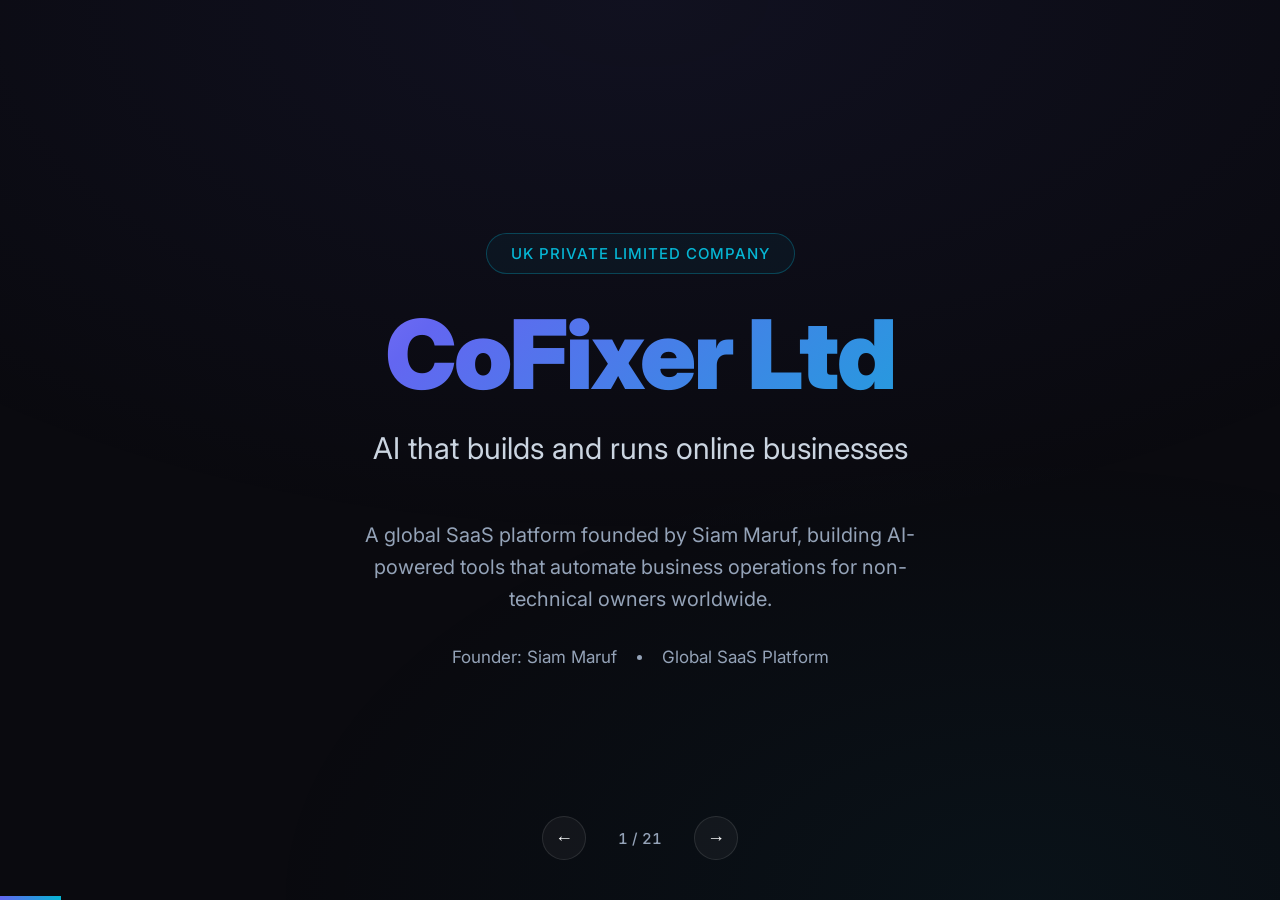
<file: index.html>
<!DOCTYPE html>
<html lang="en">
<head>
    <meta charset="UTF-8">
    <meta name="viewport" content="width=device-width, initial-scale=1.0">
    <title>CoFixer Ltd - AI that builds and runs online businesses</title>
    <link rel="stylesheet" href="styles.css">
    <link href="https://fonts.googleapis.com/css2?family=Inter:wght@300;400;500;600;700;800;900&display=swap" rel="stylesheet">
</head>
<body>
    <div class="deck-container">
        <div class="progress-bar" style="width:0%"></div>

        <!-- Slide 1 -->
        <section class="slide active" data-slide="1">
            <div class="slide-content">
                <div class="hero-badge">UK Private Limited Company</div>
                <h1 class="hero-title">CoFixer Ltd</h1>
                <p class="hero-subtitle">AI that builds and runs online businesses</p>
                <p class="slide-desc" style="font-size:20px;color:var(--text-muted);max-width:600px;margin:0 auto 32px;line-height:1.6;">A global SaaS platform founded by Siam Maruf, building AI-powered tools that automate business operations for non-technical owners worldwide.</p>
                <div class="hero-meta">
                    <span>Founder: Siam Maruf</span>
                    <span class="divider"></span>
                    <span>Global SaaS Platform</span>
                </div>
            </div>
            <div class="slide-nav">
                <button class="nav-btn" onclick="prevSlide()">&#x2190;</button>
                <span class="slide-counter"><span class="current">1</span> / <span class="total">21</span></span>
                <button class="nav-btn" onclick="nextSlide()">&#x2192;</button>
            </div>
        </section>

        <!-- Slide 2 -->
        <section class="slide" data-slide="2">
            <div class="slide-content">
                <span class="section-label">01</span>
                <h2 class="slide-title">Vision</h2>
                <p class="slide-desc" style="font-size:20px;color:var(--text-muted);max-width:700px;margin:0 auto 32px;line-height:1.6;">We envision a future where AI handles the daily operations of every online business, letting owners focus on growth instead of repetitive manual tasks.</p>
                <div class="bullet-grid col3">
                    <div class="bullet-card">
                        <span class="bullet-icon">&#x2B50;</span>
                        <p>Build a global AI operating system for businesses</p>
                        <span class="bullet-desc">A unified platform where AI agents manage products, orders, content, and customer interactions across any industry.</span>
                    </div>
                    <div class="bullet-card">
                        <span class="bullet-icon">&#x2699;</span>
                        <p>Automate operations without technical knowledge</p>
                        <span class="bullet-desc">No coding, no configuration, no complex dashboards. Business owners interact with AI through simple chat and voice commands.</span>
                    </div>
                    <div class="bullet-card">
                        <span class="bullet-icon">&#x1F680;</span>
                        <p>Enable businesses to run on autopilot</p>
                        <span class="bullet-desc">From inventory updates to customer replies, the AI handles repetitive workflows so the business scales without scaling headcount.</span>
                    </div>
                </div>
            </div>
            <div class="slide-nav">
                <button class="nav-btn" onclick="prevSlide()">&#x2190;</button>
                <span class="slide-counter"><span class="current">2</span> / <span class="total">21</span></span>
                <button class="nav-btn" onclick="nextSlide()">&#x2192;</button>
            </div>
        </section>

        <!-- Slide 3 -->
        <section class="slide" data-slide="3">
            <div class="slide-content">
                <span class="section-label">02</span>
                <h2 class="slide-title">Problem</h2>
                <p class="slide-desc" style="font-size:20px;color:var(--text-muted);max-width:700px;margin:0 auto 32px;line-height:1.6;">Millions of small business owners are stuck doing manual work that software should handle. Current tools are either too complex or too narrow to solve this at scale.</p>
                <div class="bullet-list">
                    <div class="bullet-row">
                        <span class="bullet-dot">&#x25CF;</span>
                        <div>
                            <span class="bullet-main">Manual operations consume 3-6 hours daily</span>
                            <span class="bullet-desc">Owners spend their mornings updating inventory, afternoons replying to customer queries, and evenings fixing website content — every single day.</span>
                        </div>
                    </div>
                    <div class="bullet-row">
                        <span class="bullet-dot">&#x25CF;</span>
                        <div>
                            <span class="bullet-main">Tools are complex and fragmented</span>
                            <span class="bullet-desc">Businesses juggle 5-10 different SaaS apps that don't talk to each other. Each tool has its own login, interface, and learning curve.</span>
                        </div>
                    </div>
                    <div class="bullet-row">
                        <span class="bullet-dot">&#x25CF;</span>
                        <div>
                            <span class="bullet-main">Non-technical users cannot adopt AI easily</span>
                            <span class="bullet-desc">Existing AI products require API keys, prompt engineering, and integration work — skills that 95% of business owners simply don't have.</span>
                        </div>
                    </div>
                    <div class="bullet-row">
                        <span class="bullet-dot">&#x25CF;</span>
                        <div>
                            <span class="bullet-main">Lost productivity and slow growth</span>
                            <span class="bullet-desc">When operations are manual, every new customer adds more work. Businesses hit a ceiling where growth becomes a burden instead of a benefit.</span>
                        </div>
                    </div>
                </div>
            </div>
            <div class="slide-nav">
                <button class="nav-btn" onclick="prevSlide()">&#x2190;</button>
                <span class="slide-counter"><span class="current">3</span> / <span class="total">21</span></span>
                <button class="nav-btn" onclick="nextSlide()">&#x2192;</button>
            </div>
        </section>

        <!-- Slide 4 -->
        <section class="slide" data-slide="4">
            <div class="slide-content">
                <span class="section-label">03</span>
                <h2 class="slide-title">Global Market Opportunity</h2>
                <p class="slide-desc" style="font-size:20px;color:var(--text-muted);max-width:700px;margin:0 auto 32px;line-height:1.6;">The intersection of AI advancement and SMB digitization creates one of the largest untapped software markets in the world.</p>
                <div class="bullet-grid col3">
                    <div class="bullet-card">
                        <span class="bullet-icon">&#x1F310;</span>
                        <p>Millions of SMBs worldwide</p>
                        <span class="bullet-desc">Over 400 million small and medium businesses globally need automation. E-commerce alone has 12+ million active online stores.</span>
                    </div>
                    <div class="bullet-card">
                        <span class="bullet-icon">&#x1F4C8;</span>
                        <p>Rapid adoption of AI and SaaS tools</p>
                        <span class="bullet-desc">SMBs are adopting AI-powered SaaS at 3x year-over-year growth. The pandemic accelerated digitization, and the trend continues.</span>
                    </div>
                    <div class="bullet-card">
                        <span class="bullet-icon">&#x26A1;</span>
                        <p>High demand for automation across industries</p>
                        <span class="bullet-desc">From e-commerce to logistics, every industry needs operational automation. The business process automation market exceeds $200 billion.</span>
                    </div>
                </div>
            </div>
            <div class="slide-nav">
                <button class="nav-btn" onclick="prevSlide()">&#x2190;</button>
                <span class="slide-counter"><span class="current">4</span> / <span class="total">21</span></span>
                <button class="nav-btn" onclick="nextSlide()">&#x2192;</button>
            </div>
        </section>

        <!-- Slide 5 -->
        <section class="slide" data-slide="5">
            <div class="slide-content">
                <span class="section-label">04</span>
                <h2 class="slide-title">Target Customers</h2>
                <p class="slide-desc" style="font-size:20px;color:var(--text-muted);max-width:700px;margin:0 auto 32px;line-height:1.6;">We serve non-technical business owners who need practical AI assistance — not another dashboard to learn, but a teammate that gets work done.</p>
                <div class="bullet-list">
                    <div class="bullet-row">
                        <span class="bullet-dot">&#x25CF;</span>
                        <div>
                            <span class="bullet-main">Global SMBs across multiple industries</span>
                            <span class="bullet-desc">From local retailers to international agencies — any business with an online presence that handles repetitive digital operations daily.</span>
                        </div>
                    </div>
                    <div class="bullet-row">
                        <span class="bullet-dot">&#x25CF;</span>
                        <div>
                            <span class="bullet-main">E-commerce, agencies, service businesses, logistics</span>
                            <span class="bullet-desc">These four verticals represent the highest volume of repetitive tasks: product management, client coordination, appointment handling, and order tracking.</span>
                        </div>
                    </div>
                    <div class="bullet-row">
                        <span class="bullet-dot">&#x25CF;</span>
                        <div>
                            <span class="bullet-main">Non-technical business owners</span>
                            <span class="bullet-desc">Our core user has never written code and doesn't want to learn. They need results, not tools that require a computer science degree.</span>
                        </div>
                    </div>
                    <div class="bullet-row">
                        <span class="bullet-dot">&#x25CF;</span>
                        <div>
                            <span class="bullet-main">Start with e-commerce, expand to all verticals</span>
                            <span class="bullet-desc">WooCommerce powers 40% of all online stores — a massive, well-defined starting market before expanding to agencies, services, and logistics.</span>
                        </div>
                    </div>
                </div>
            </div>
            <div class="slide-nav">
                <button class="nav-btn" onclick="prevSlide()">&#x2190;</button>
                <span class="slide-counter"><span class="current">5</span> / <span class="total">21</span></span>
                <button class="nav-btn" onclick="nextSlide()">&#x2192;</button>
            </div>
        </section>

        <!-- Slide 6 -->
        <section class="slide" data-slide="6">
            <div class="slide-content">
                <span class="section-label">05</span>
                <h2 class="slide-title">Solution</h2>
                <p class="slide-desc" style="font-size:20px;color:var(--text-muted);max-width:700px;margin:0 auto 32px;line-height:1.6;">An AI-powered platform that connects to your existing business systems and lets you manage everything through natural conversation — no new dashboards to learn.</p>
                <div class="bullet-grid col2">
                    <div class="bullet-card">
                        <span class="bullet-icon">&#x1F916;</span>
                        <p>AI platform that automates business operations</p>
                        <span class="bullet-desc">The AI reads your store data, understands your products and orders, and performs real actions — not just chat replies.</span>
                    </div>
                    <div class="bullet-card">
                        <span class="bullet-icon">&#x1F50C;</span>
                        <p>End-to-end or modular automation</p>
                        <span class="bullet-desc">Use one AI agent for a specific task, or deploy the full suite. Flexible enough for a solo store owner or a multi-site agency.</span>
                    </div>
                    <div class="bullet-card">
                        <span class="bullet-icon">&#x1F5E3;</span>
                        <p>Chat and voice-controlled interface</p>
                        <span class="bullet-desc">Type "Update all prices by 10%" or say it out loud. The AI understands both and executes immediately on your live systems.</span>
                    </div>
                    <div class="bullet-card">
                        <span class="bullet-icon">&#x26A1;</span>
                        <p>No technical setup required</p>
                        <span class="bullet-desc">Install a plugin, grant permissions, and the AI starts learning your business. No API keys, no code, no developers needed.</span>
                    </div>
                </div>
            </div>
            <div class="slide-nav">
                <button class="nav-btn" onclick="prevSlide()">&#x2190;</button>
                <span class="slide-counter"><span class="current">6</span> / <span class="total">21</span></span>
                <button class="nav-btn" onclick="nextSlide()">&#x2192;</button>
            </div>
        </section>

        <!-- Slide 7 -->
        <section class="slide" data-slide="7">
            <div class="slide-content">
                <span class="section-label">06</span>
                <h2 class="slide-title">First Product: StorePilot AI</h2>
                <p class="slide-desc" style="font-size:20px;color:var(--text-muted);max-width:700px;margin:0 auto 32px;line-height:1.6;">Our launch product is an AI agent purpose-built for WordPress and WooCommerce store owners. It doesn't just answer questions — it performs real operations on your store.</p>
                <div class="bullet-list">
                    <div class="bullet-row">
                        <span class="bullet-dot">&#x25CF;</span>
                        <div>
                            <span class="bullet-main">AI agent for WordPress &amp; WooCommerce</span>
                            <span class="bullet-desc">Purpose-built for the world's most popular e-commerce platform, powering over 40% of all online stores globally.</span>
                        </div>
                    </div>
                    <div class="bullet-row">
                        <span class="bullet-dot">&#x25CF;</span>
                        <div>
                            <span class="bullet-main">Reads entire website data</span>
                            <span class="bullet-desc">Scans every product, page, order, customer record, and setting to build a comprehensive knowledge base of your business.</span>
                        </div>
                    </div>
                    <div class="bullet-row">
                        <span class="bullet-dot">&#x25CF;</span>
                        <div>
                            <span class="bullet-main">Understands products, pages, orders, Customers</span>
                            <span class="bullet-desc">Uses RAG technology to ground every response in your actual data — not generic training — for accurate, contextual answers.</span>
                        </div>
                    </div>
                    <div class="bullet-row">
                        <span class="bullet-dot">&#x25CF;</span>
                        <div>
                            <span class="bullet-main">It can perform actions such as checking, modifying, adding, editing, deleting, and generating reports for products, orders, and other data</span>
                            <span class="bullet-desc">Full CRUD operations via conversation. Add inventory, update pricing, edit descriptions, delete old products, generate sales reports — all through chat.</span>
                        </div>
                    </div>
                    <div class="bullet-row">
                        <span class="bullet-dot">&#x25CF;</span>
                        <div>
                            <span class="bullet-main">Executes real actions via chat &amp; voice</span>
                            <span class="bullet-desc">Not a chatbot that suggests what to do — an agent that does it. Every command results in real changes to your live store.</span>
                        </div>
                    </div>
                </div>
            </div>
            <div class="slide-nav">
                <button class="nav-btn" onclick="prevSlide()">&#x2190;</button>
                <span class="slide-counter"><span class="current">7</span> / <span class="total">21</span></span>
                <button class="nav-btn" onclick="nextSlide()">&#x2192;</button>
            </div>
        </section>

        <!-- Slide 8 -->
        <section class="slide" data-slide="8">
            <div class="slide-content">
                <span class="section-label">07</span>
                <h2 class="slide-title">Core Features</h2>
                <p class="slide-desc" style="font-size:20px;color:var(--text-muted);max-width:700px;margin:0 auto 32px;line-height:1.6;">Four foundational capabilities that power every product in our platform — from StorePilot AI to future vertical solutions.</p>
                <div class="bullet-grid col2">
                    <div class="bullet-card">
                        <span class="bullet-icon">&#x1F50D;</span>
                        <p>Full website understanding using RAG</p>
                        <span class="bullet-desc">Retrieval-Augmented Generation lets the AI query your actual business data in real time. Every answer is grounded in facts, not guesses.</span>
                    </div>
                    <div class="bullet-card">
                        <span class="bullet-icon">&#x1F4AC;</span>
                        <p>Chat-based control system</p>
                        <span class="bullet-desc">Plain English commands. No special syntax or training required. "Show me last week's sales" or "Restock the blue hoodie" — it just works.</span>
                    </div>
                    <div class="bullet-card">
                        <span class="bullet-icon">&#x1F399;</span>
                        <p>Voice command execution</p>
                        <span class="bullet-desc">Speak naturally while doing other tasks. Update inventory, check orders, or get reports hands-free from any device.</span>
                    </div>
                    <div class="bullet-card">
                        <span class="bullet-icon">&#x2699;</span>
                        <p>Automation workflows</p>
                        <span class="bullet-desc">Set rules that run on autopilot: daily inventory checks, weekly sales digests, price adjustments, customer follow-ups. Set once, run forever.</span>
                    </div>
                </div>
            </div>
            <div class="slide-nav">
                <button class="nav-btn" onclick="prevSlide()">&#x2190;</button>
                <span class="slide-counter"><span class="current">8</span> / <span class="total">21</span></span>
                <button class="nav-btn" onclick="nextSlide()">&#x2192;</button>
            </div>
        </section>

        <!-- Slide 9 -->
        <section class="slide" data-slide="9">
            <div class="slide-content">
                <span class="section-label">08</span>
                <h2 class="slide-title">Example Use Cases</h2>
                <p class="slide-desc" style="font-size:20px;color:var(--text-muted);max-width:700px;margin:0 auto 32px;line-height:1.6;">Real scenarios where StorePilot AI replaces hours of manual work with a single chat command.</p>
                <div class="bullet-list">
                    <div class="bullet-row">
                        <span class="bullet-dot">&#x25CF;</span>
                        <div>
                            <span class="bullet-main">Add products automatically</span>
                            <span class="bullet-desc">Describe a product in plain English and the AI creates it with correct pricing, categories, and tags. Update hundreds of products simultaneously with one instruction.</span>
                        </div>
                    </div>
                    <div class="bullet-row">
                        <span class="bullet-dot">&#x25CF;</span>
                        <div>
                            <span class="bullet-main">Handle customer queries instantly</span>
                            <span class="bullet-desc">The AI checks order history, shipping status, and store policies to draft accurate, personalized responses to customer inquiries in seconds.</span>
                        </div>
                    </div>
                    <div class="bullet-row">
                        <span class="bullet-dot">&#x25CF;</span>
                        <div>
                            <span class="bullet-main">Update store content via AI</span>
                            <span class="bullet-desc">Refresh product descriptions, blog posts, landing pages, and meta tags across your entire site through conversation — no admin panel needed.</span>
                        </div>
                    </div>
                    <div class="bullet-row">
                        <span class="bullet-dot">&#x25CF;</span>
                        <div>
                            <span class="bullet-main">Automate repetitive workflows</span>
                            <span class="bullet-desc">Schedule daily inventory alerts, weekly sales summaries, abandoned-cart follow-ups, and seasonal price adjustments to run without intervention.</span>
                        </div>
                    </div>
                </div>
            </div>
            <div class="slide-nav">
                <button class="nav-btn" onclick="prevSlide()">&#x2190;</button>
                <span class="slide-counter"><span class="current">9</span> / <span class="total">21</span></span>
                <button class="nav-btn" onclick="nextSlide()">&#x2192;</button>
            </div>
        </section>

        <!-- Slide 10 -->
        <section class="slide" data-slide="10">
            <div class="slide-content">
                <span class="section-label">09</span>
                <h2 class="slide-title">Product Strategy</h2>
                <p class="slide-desc" style="font-size:20px;color:var(--text-muted);max-width:700px;margin:0 auto 32px;line-height:1.6;">Start focused, prove the model, then systematically expand into a portfolio of vertical-specific AI products.</p>
                <div class="bullet-grid col2">
                    <div class="bullet-card">
                        <span class="bullet-icon">&#x1F680;</span>
                        <p>Start with one core product</p>
                        <span class="bullet-desc">StorePilot AI for WooCommerce. Prove the technology, find product-market fit, and establish brand credibility in a well-defined market.</span>
                    </div>
                    <div class="bullet-card">
                        <span class="bullet-icon">&#x1F4E6;</span>
                        <p>Expand into multiple SaaS products</p>
                        <span class="bullet-desc">Launch additional AI agents for agencies, service businesses, and logistics. Each product is tailored to that industry's specific operational needs.</span>
                    </div>
                    <div class="bullet-card">
                        <span class="bullet-icon">&#x1F310;</span>
                        <p>Each product has separate domain</p>
                        <span class="bullet-desc">Independent brands and domains for each vertical, allowing targeted marketing and positioning while maintaining technical integration.</span>
                    </div>
                    <div class="bullet-card">
                        <span class="bullet-icon">&#x1F3DB;</span>
                        <p>Shared backend architecture</p>
                        <span class="bullet-desc">One AI engine, one infrastructure stack, one data pipeline. New products leverage existing technology, reducing development cost and time.</span>
                    </div>
                </div>
            </div>
            <div class="slide-nav">
                <button class="nav-btn" onclick="prevSlide()">&#x2190;</button>
                <span class="slide-counter"><span class="current">10</span> / <span class="total">21</span></span>
                <button class="nav-btn" onclick="nextSlide()">&#x2192;</button>
            </div>
        </section>

        <!-- Slide 11 -->
        <section class="slide" data-slide="11">
            <div class="slide-content">
                <span class="section-label">10</span>
                <h2 class="slide-title">Technology Architecture</h2>
                <p class="slide-desc" style="font-size:20px;color:var(--text-muted);max-width:700px;margin:0 auto 32px;line-height:1.6;">Our technical stack prioritizes accuracy, cost efficiency, and independence from expensive third-party AI APIs.</p>
                <div class="bullet-grid col2">
                    <div class="bullet-card">
                        <span class="bullet-icon">&#x1F9E0;</span>
                        <p>Open-source AI models (Llama, GPT-OSS)</p>
                        <span class="bullet-desc">Self-hosted open-source LLMs eliminate per-token API costs. At scale, our compute cost is a fraction of API-dependent competitors.</span>
                    </div>
                    <div class="bullet-card">
                        <span class="bullet-icon">&#x1F4DA;</span>
                        <p>RAG with company data</p>
                        <span class="bullet-desc">Every customer's business data is indexed into a vector database. The AI retrieves relevant context before responding — no hallucinations.</span>
                    </div>
                    <div class="bullet-card">
                        <span class="bullet-icon">&#x1F3AE;</span>
                        <p>AI agent workflow engine</p>
                        <span class="bullet-desc">An orchestrator breaks user requests into task plans, dispatches specialized agents, validates results, and handles errors autonomously.</span>
                    </div>
                    <div class="bullet-card">
                        <span class="bullet-icon">&#x2601;</span>
                        <p>Scalable cloud infrastructure</p>
                        <span class="bullet-desc">Containerized microservices on Kubernetes with horizontal auto-scaling. Multi-tenant by design with strict data isolation and encryption.</span>
                    </div>
                </div>
            </div>
            <div class="slide-nav">
                <button class="nav-btn" onclick="prevSlide()">&#x2190;</button>
                <span class="slide-counter"><span class="current">11</span> / <span class="total">21</span></span>
                <button class="nav-btn" onclick="nextSlide()">&#x2192;</button>
            </div>
        </section>

        <!-- Slide 12 -->
        <section class="slide" data-slide="12">
            <div class="slide-content">
                <span class="section-label">11</span>
                <h2 class="slide-title">AI Advantage</h2>
                <p class="slide-desc" style="font-size:20px;color:var(--text-muted);max-width:700px;margin:0 auto 32px;line-height:1.6;">Our approach creates compounding competitive advantages that strengthen with every customer and every interaction.</p>
                <div class="bullet-grid col2">
                    <div class="bullet-card">
                        <span class="bullet-icon">&#x1F3AF;</span>
                        <p>Domain-specific AI agents</p>
                        <span class="bullet-desc">General AI fails on business operations. Our agents are purpose-built for specific verticals — trained and tested on real operational scenarios.</span>
                    </div>
                    <div class="bullet-card">
                        <span class="bullet-icon">&#x1F4C8;</span>
                        <p>Higher accuracy using business data</p>
                        <span class="bullet-desc">Grounding responses in actual customer data via RAG achieves significantly higher accuracy than generic AI tools that hallucinate answers.</span>
                    </div>
                    <div class="bullet-card">
                        <span class="bullet-icon">&#x1F4B0;</span>
                        <p>Lower cost vs API-only systems</p>
                        <span class="bullet-desc">Running open-source models on our own infrastructure means per-user costs stay flat. Competitors paying OpenAI per-token see costs rise linearly.</span>
                    </div>
                    <div class="bullet-card">
                        <span class="bullet-icon">&#x1F504;</span>
                        <p>Continuously improving system</p>
                        <span class="bullet-desc">Every customer interaction generates training signal. More users = smarter AI = better product = lower churn. This flywheel is hard to replicate.</span>
                    </div>
                </div>
            </div>
            <div class="slide-nav">
                <button class="nav-btn" onclick="prevSlide()">&#x2190;</button>
                <span class="slide-counter"><span class="current">12</span> / <span class="total">21</span></span>
                <button class="nav-btn" onclick="nextSlide()">&#x2192;</button>
            </div>
        </section>

        <!-- Slide 13 -->
        <section class="slide" data-slide="13">
            <div class="slide-content">
                <span class="section-label">12</span>
                <h2 class="slide-title">Business Model</h2>
                <p class="slide-desc" style="font-size:20px;color:var(--text-muted);max-width:700px;margin:0 auto 32px;line-height:1.6;">Standard SaaS with tiered subscriptions, usage-based add-ons, and enterprise deals — designed for predictable recurring revenue and high margins.</p>
                <div class="bullet-list">
                    <div class="bullet-row">
                        <span class="bullet-dot">&#x25CF;</span>
                        <div>
                            <span class="bullet-main">Subscription SaaS ($10-$150/month)</span>
                            <span class="bullet-desc">Tiered pricing from Starter ($10-50) for solo owners to Professional ($75-150) for agencies and multi-store operators. Transparent, predictable costs.</span>
                        </div>
                    </div>
                    <div class="bullet-row">
                        <span class="bullet-dot">&#x25CF;</span>
                        <div>
                            <span class="bullet-main">Enterprise pricing</span>
                            <span class="bullet-desc">Custom plans for large operators with unlimited stores, dedicated infrastructure, API access, SLA guarantees, and on-premise deployment options.</span>
                        </div>
                    </div>
                    <div class="bullet-row">
                        <span class="bullet-dot">&#x25CF;</span>
                        <div>
                            <span class="bullet-main">AI usage add-ons and integrations</span>
                            <span class="bullet-desc">Pay-as-you-go add-ons for high-volume AI actions, plus premium integrations with ERPs, CRMs, and shipping platforms for advanced workflows.</span>
                        </div>
                    </div>
                </div>
            </div>
            <div class="slide-nav">
                <button class="nav-btn" onclick="prevSlide()">&#x2190;</button>
                <span class="slide-counter"><span class="current">13</span> / <span class="total">21</span></span>
                <button class="nav-btn" onclick="nextSlide()">&#x2192;</button>
            </div>
        </section>

        <!-- Slide 14 -->
        <section class="slide" data-slide="14">
            <div class="slide-content">
                <span class="section-label">13</span>
                <h2 class="slide-title">Go-To-Market</h2>
                <p class="slide-desc" style="font-size:20px;color:var(--text-muted);max-width:700px;margin:0 auto 32px;line-height:1.6;">A three-phase approach: find early adopters through direct outreach, convert them with live demos, then scale through paid channels and partnerships.</p>
                <div class="bullet-list">
                    <div class="bullet-row">
                        <span class="bullet-dot">&#x25CF;</span>
                        <div>
                            <span class="bullet-main">Cold outreach to global SMBs</span>
                            <span class="bullet-desc">Targeted email and LinkedIn campaigns to e-commerce store owners worldwide. Personalized messaging focused on time savings and ROI.</span>
                        </div>
                    </div>
                    <div class="bullet-row">
                        <span class="bullet-dot">&#x25CF;</span>
                        <div>
                            <span class="bullet-main">Live demos and onboarding</span>
                            <span class="bullet-desc">One-on-one video demos showing the AI operating a real store. High-touch onboarding ensures customers see value within the first 24 hours.</span>
                        </div>
                    </div>
                    <div class="bullet-row">
                        <span class="bullet-dot">&#x25CF;</span>
                        <div>
                            <span class="bullet-main">Scale via ads and partnerships</span>
                            <span class="bullet-desc">Google and Meta ads, SEO content, WordPress plugin directory presence, and partnerships with WooCommerce hosting providers for distribution.</span>
                        </div>
                    </div>
                </div>
            </div>
            <div class="slide-nav">
                <button class="nav-btn" onclick="prevSlide()">&#x2190;</button>
                <span class="slide-counter"><span class="current">14</span> / <span class="total">21</span></span>
                <button class="nav-btn" onclick="nextSlide()">&#x2192;</button>
            </div>
        </section>

        <!-- Slide 15 -->
        <section class="slide" data-slide="15">
            <div class="slide-content">
                <span class="section-label">14</span>
                <h2 class="slide-title">Competitive Advantage</h2>
                <p class="slide-desc" style="font-size:20px;color:var(--text-muted);max-width:700px;margin:0 auto 32px;line-height:1.6;">Most AI tools for business are thin wrappers around GPT. We're building something fundamentally different: AI that actually operates your business systems.</p>
                <div class="bullet-grid col2">
                    <div class="bullet-card">
                        <span class="bullet-icon">&#x1F916;</span>
                        <p>AI operator (not just tool)</p>
                        <span class="bullet-desc">Competitors offer chatbots that answer questions. We offer agents that perform actions — create products, update orders, modify pricing, generate reports.</span>
                    </div>
                    <div class="bullet-card">
                        <span class="bullet-icon">&#x1F399;&#x1F4AC;</span>
                        <p>Chat + voice interface</p>
                        <span class="bullet-desc">Text for precision, voice for speed. Manage inventory while packing orders or check sales while commuting. No competitor does both effectively.</span>
                    </div>
                    <div class="bullet-card">
                        <span class="bullet-icon">&#x1F9E9;</span>
                        <p>End-to-end and modular automation</p>
                        <span class="bullet-desc">Use one agent for one task, or deploy the full platform. Deep enough for complex operations, simple enough for a first-time user.</span>
                    </div>
                    <div class="bullet-card">
                        <span class="bullet-icon">&#x1F310;</span>
                        <p>Multi-product ecosystem</p>
                        <span class="bullet-desc">As we add vertical products, each one strengthens the platform. Shared infrastructure, shared data, shared AI models — compounding advantages.</span>
                    </div>
                </div>
            </div>
            <div class="slide-nav">
                <button class="nav-btn" onclick="prevSlide()">&#x2190;</button>
                <span class="slide-counter"><span class="current">15</span> / <span class="total">21</span></span>
                <button class="nav-btn" onclick="nextSlide()">&#x2192;</button>
            </div>
        </section>

        <!-- Slide 16 -->
        <section class="slide" data-slide="16">
            <div class="slide-content">
                <span class="section-label">15</span>
                <h2 class="slide-title">Roadmap</h2>
                <p class="slide-desc" style="font-size:20px;color:var(--text-muted);max-width:700px;margin:0 auto 32px;line-height:1.6;">From pre-product to scaled SaaS in 12 months. Aggressive but achievable milestones with clear deliverables at each stage.</p>
                <div class="bullet-list">
                    <div class="bullet-row">
                        <span class="bullet-dot">&#x25CF;</span>
                        <div>
                            <span class="bullet-main">0-3 months: MVP launch</span>
                            <span class="bullet-desc">Build and ship StorePilot AI v1 with core RAG engine, chat interface, product CRUD, and basic reporting. Onboard 10-20 beta users for feedback.</span>
                        </div>
                    </div>
                    <div class="bullet-row">
                        <span class="bullet-dot">&#x25CF;</span>
                        <div>
                            <span class="bullet-main">3-6 months: first paying users</span>
                            <span class="bullet-desc">Convert beta testers to paid plans. Launch voice commands and automation workflows. Target 100+ paying users at $50-150 average revenue per user.</span>
                        </div>
                    </div>
                    <div class="bullet-row">
                        <span class="bullet-dot">&#x25CF;</span>
                        <div>
                            <span class="bullet-main">6-12 months: scale and expand products</span>
                            <span class="bullet-desc">Reach 500+ paying users. Launch second vertical product. Expand integrations to Shopify and Magento. Hire first support and engineering team members.</span>
                        </div>
                    </div>
                </div>
                <p class="slide-note">Note: This is an approximate timeline, and we can potentially deliver sooner.</p>
            </div>
            <div class="slide-nav">
                <button class="nav-btn" onclick="prevSlide()">&#x2190;</button>
                <span class="slide-counter"><span class="current">16</span> / <span class="total">21</span></span>
                <button class="nav-btn" onclick="nextSlide()">&#x2192;</button>
            </div>
        </section>

        <!-- Slide 17 -->
        <section class="slide" data-slide="17">
            <div class="slide-content">
                <span class="section-label">16</span>
                <h2 class="slide-title">Hiring Strategy</h2>
                <p class="slide-desc" style="font-size:20px;color:var(--text-muted);max-width:700px;margin:0 auto 32px;line-height:1.6;">Lean and deliberate growth. We stay founder-led as long as possible, adding team members only when the bottleneck is clear and the ROI is obvious.</p>
                <div class="bullet-list">
                    <div class="bullet-row">
                        <span class="bullet-dot">&#x25CF;</span>
                        <div>
                            <span class="bullet-main">Start solo</span>
                            <span class="bullet-desc">Founder builds the MVP, handles initial sales, support, and operations. Deep product ownership ensures quality and speed in the critical early phase.</span>
                        </div>
                    </div>
                    <div class="bullet-row">
                        <span class="bullet-dot">&#x25CF;</span>
                        <div>
                            <span class="bullet-main">Hire support first</span>
                            <span class="bullet-desc">First hire is customer success. As user count grows, responsive support becomes the highest-leverage role, keeping founder focused on product.</span>
                        </div>
                    </div>
                    <div class="bullet-row">
                        <span class="bullet-dot">&#x25CF;</span>
                        <div>
                            <span class="bullet-main">Then developer and marketing</span>
                            <span class="bullet-desc">Add 1-2 developers to accelerate product velocity and 1 growth marketer to scale acquisition. Total team of 4-5 at ~500 users.</span>
                        </div>
                    </div>
                    <div class="bullet-row">
                        <span class="bullet-dot">&#x25CF;</span>
                        <div>
                            <span class="bullet-main">Lean and scalable team growth</span>
                            <span class="bullet-desc">Grow proportionally to revenue. Target 1 hire per $10K MRR. Remote-first, global talent pool. Engineering-heavy ratio (60%+). No office overhead.</span>
                        </div>
                    </div>
                </div>
            </div>
            <div class="slide-nav">
                <button class="nav-btn" onclick="prevSlide()">&#x2190;</button>
                <span class="slide-counter"><span class="current">17</span> / <span class="total">21</span></span>
                <button class="nav-btn" onclick="nextSlide()">&#x2192;</button>
            </div>
        </section>

        <!-- Slide 18 -->
        <section class="slide" data-slide="18">
            <div class="slide-content">
                <span class="section-label">17</span>
                <h2 class="slide-title">Financial Projection</h2>
                <p class="slide-desc" style="font-size:20px;color:var(--text-muted);max-width:700px;margin:0 auto 32px;line-height:1.6;">Conservative targets based on a lean, solo-founded approach. Revenue funds growth — not the other way around.</p>
                <div class="bullet-list">
                    <div class="bullet-row">
                        <span class="bullet-dot">&#x25CF;</span>
                        <div>
                            <span class="bullet-main">Year 1: 200-500 users ($3K-$8K MRR)</span>
                            <span class="bullet-desc">Bootstrapped start. Founder-led development and sales. High-touch onboarding. Blended ARPU of $50-100. Revenue reinvested into product.</span>
                        </div>
                    </div>
                    <div class="bullet-row">
                        <span class="bullet-dot">&#x25CF;</span>
                        <div>
                            <span class="bullet-main">Year 2: 1500+ users</span>
                            <span class="bullet-desc">First hire joins. Multi-product revenue begins. Paid acquisition at positive ROI. Self-sustaining growth without additional external funding.</span>
                        </div>
                    </div>
                    <div class="bullet-row">
                        <span class="bullet-dot">&#x25CF;</span>
                        <div>
                            <span class="bullet-main">Scalable global growth</span>
                            <span class="bullet-desc">4+ vertical products. Multi-language support. Clear path to $1M+ ARR, entirely funded by customer revenue. Capital-efficient by design.</span>
                        </div>
                    </div>
                </div>
            </div>
            <div class="slide-nav">
                <button class="nav-btn" onclick="prevSlide()">&#x2190;</button>
                <span class="slide-counter"><span class="current">18</span> / <span class="total">21</span></span>
                <button class="nav-btn" onclick="nextSlide()">&#x2192;</button>
            </div>
        </section>

        <!-- Slide 19 -->
        <section class="slide" data-slide="19">
            <div class="slide-content">
                <span class="section-label">18</span>
                <h2 class="slide-title">Company Structure</h2>
                <p class="slide-desc" style="font-size:20px;color:var(--text-muted);max-width:700px;margin:0 auto 32px;line-height:1.6;">A solid legal and operational foundation designed for a global SaaS business from day one.</p>
                <div class="bullet-list">
                    <div class="bullet-row">
                        <span class="bullet-dot">&#x25CF;</span>
                        <div>
                            <span class="bullet-main">UK Private Limited Company</span>
                            <span class="bullet-desc">Incorporated in the United Kingdom with Companies House. Full legal entity with limited liability, transparent governance, and strong IP protection.</span>
                        </div>
                    </div>
                    <div class="bullet-row">
                        <span class="bullet-dot">&#x25CF;</span>
                        <div>
                            <span class="bullet-main">Global SaaS operations</span>
                            <span class="bullet-desc">Serving customers worldwide with multi-currency billing, GDPR-compliant data handling, and English-first product with gradual localization.</span>
                        </div>
                    </div>
                    <div class="bullet-row">
                        <span class="bullet-dot">&#x25CF;</span>
                        <div>
                            <span class="bullet-main">Multiple products under one entity</span>
                            <span class="bullet-desc">All products owned and operated by CoFixer Ltd. Each gets its own brand and domain for market positioning, but shares backend infrastructure.</span>
                        </div>
                    </div>
                </div>
            </div>
            <div class="slide-nav">
                <button class="nav-btn" onclick="prevSlide()">&#x2190;</button>
                <span class="slide-counter"><span class="current">19</span> / <span class="total">21</span></span>
                <button class="nav-btn" onclick="nextSlide()">&#x2192;</button>
            </div>
        </section>

        <!-- Slide 20 -->
        <section class="slide" data-slide="20">
            <div class="slide-content">
                <span class="section-label">19</span>
                <h2 class="slide-title">Funding Ask</h2>
                <p class="slide-desc" style="font-size:20px;color:var(--text-muted);max-width:700px;margin:0 auto 32px;line-height:1.6;">As a solo-founded startup, we are bootstrapping initially. Funding is sought only to accelerate product development and reach first revenue faster — not to build a large team.</p>
                <div class="funding-amount">$50K-$100K <span>Approx</span></div>
                <div class="bullet-list">
                    <div class="bullet-row">
                        <span class="bullet-dot">&#x25CF;</span>
                        <div>
                            <span class="bullet-main">Product development</span>
                            <span class="bullet-desc">Covers cloud infrastructure, AI model hosting, and tooling for the founder to build and ship StorePilot AI MVP within 3 months.</span>
                        </div>
                    </div>
                    <div class="bullet-row">
                        <span class="bullet-dot">&#x25CF;</span>
                        <div>
                            <span class="bullet-main">Go-to-market</span>
                            <span class="bullet-desc">Early customer acquisition: outreach, demo tooling, and minimal ad spend to validate demand and acquire first paying users.</span>
                        </div>
                    </div>
                </div>
            </div>
            <div class="slide-nav">
                <button class="nav-btn" onclick="prevSlide()">&#x2190;</button>
                <span class="slide-counter"><span class="current">20</span> / <span class="total">21</span></span>
                <button class="nav-btn" onclick="nextSlide()">&#x2192;</button>
            </div>
        </section>

        <!-- Slide 21 -->
        <section class="slide" data-slide="21">
            <div class="slide-content">
                <span class="section-label">20</span>
                <h2 class="slide-title">Closing</h2>
                <p class="slide-desc" style="font-size:20px;color:var(--text-muted);max-width:700px;margin:0 auto 32px;line-height:1.6;">We're building the tools that will let every business owner harness AI — not someday, but today.</p>
                <div class="bullet-grid col3">
                    <div class="bullet-card">
                        <span class="bullet-icon">&#x1F916;</span>
                        <p>AI will run business operations</p>
                        <span class="bullet-desc">The shift from manual to AI-assisted operations is already underway. We are building the infrastructure for that transition.</span>
                    </div>
                    <div class="bullet-card">
                        <span class="bullet-icon">&#x1F310;</span>
                        <p>We make it accessible globally</p>
                        <span class="bullet-desc">Not just for tech companies in San Francisco. We make AI operations available to every business, in every country, in every language.</span>
                    </div>
                    <div class="bullet-card">
                        <span class="bullet-icon">&#x1F680;</span>
                        <p>Building the future of AI-driven businesses</p>
                        <span class="bullet-desc">The businesses adopting AI operations today will define their industries tomorrow. We give them the head start they need.</span>
                    </div>
                </div>
                <div class="closing-footer">
                    <h3>CoFixer Ltd</h3>
                    <p>AI that builds and runs online businesses</p>
                </div>
            </div>
            <div class="slide-nav">
                <button class="nav-btn" onclick="prevSlide()">&#x2190;</button>
                <span class="slide-counter"><span class="current">21</span> / <span class="total">21</span></span>
                <button class="nav-btn" onclick="nextSlide()">&#x2192;</button>
            </div>
        </section>
    </div>

    <script src="script.js"></script>
</body>
</html>
</file>
<file: styles.css>
* {
    margin: 0;
    padding: 0;
    box-sizing: border-box;
}

:root {
    --primary: #6366f1;
    --accent: #06b6d4;
    --bg-dark: #0a0a0f;
    --bg-card: rgba(255, 255, 255, 0.03);
    --text-primary: #f8fafc;
    --text-secondary: #cbd5e1;
    --text-muted: #94a3b8;
    --border: rgba(255, 255, 255, 0.08);
}

html, body {
    height: 100%;
    overflow: hidden;
    font-family: 'Inter', -apple-system, BlinkMacSystemFont, sans-serif;
    background: var(--bg-dark);
    color: var(--text-primary);
    -webkit-font-smoothing: antialiased;
    font-size: 18px;
}

.deck-container {
    height: 100vh;
    width: 100vw;
    position: relative;
    overflow: hidden;
}

/* === SLIDE BASE === */
.slide {
    position: absolute;
    inset: 0;
    display: flex;
    flex-direction: column;
    justify-content: center;
    align-items: center;
    padding: 70px 90px;
    opacity: 0;
    pointer-events: none;
    transition: opacity 0.35s ease;
    will-change: opacity;
}

.slide::before {
    content: '';
    position: absolute;
    inset: 0;
    background:
        radial-gradient(ellipse 80% 60% at 50% 0%, rgba(99, 102, 241, 0.08), transparent),
        radial-gradient(ellipse 60% 50% at 80% 100%, rgba(6, 182, 212, 0.05), transparent);
    pointer-events: none;
    z-index: 0;
}

.slide.active {
    opacity: 1;
    pointer-events: auto;
    z-index: 1;
}

.slide-content {
    position: relative;
    z-index: 1;
    max-width: 1100px;
    width: 100%;
    text-align: center;
}

/* === SECTION HEADER === */
.section-label {
    display: inline-block;
    padding: 8px 20px;
    border: 1px solid rgba(99, 102, 241, 0.3);
    border-radius: 100px;
    font-size: 14px;
    font-weight: 600;
    color: var(--primary);
    letter-spacing: 2px;
    text-transform: uppercase;
    margin-bottom: 24px;
    background: rgba(99, 102, 241, 0.06);
}

.slide-title {
    font-size: clamp(38px, 5vw, 56px);
    font-weight: 800;
    letter-spacing: -0.5px;
    margin-bottom: 40px;
    background: linear-gradient(135deg, #a78bfa 0%, #6366f1 40%, #06b6d4 100%);
    -webkit-background-clip: text;
    -webkit-text-fill-color: transparent;
    background-clip: text;
    line-height: 1.15;
}

/* === HERO SLIDE === */
.slide-hero .slide-content { max-width: 900px; }

.hero-badge {
    display: inline-block;
    padding: 10px 24px;
    border: 1px solid rgba(6, 182, 212, 0.3);
    border-radius: 100px;
    font-size: 15px;
    font-weight: 500;
    color: var(--accent);
    letter-spacing: 1px;
    text-transform: uppercase;
    margin-bottom: 32px;
    background: rgba(6, 182, 212, 0.05);
}

.hero-title {
    font-size: clamp(58px, 9vw, 96px);
    font-weight: 900;
    letter-spacing: -2px;
    line-height: 1;
    background: linear-gradient(135deg, #a78bfa, #6366f1 30%, #06b6d4);
    -webkit-background-clip: text;
    -webkit-text-fill-color: transparent;
    background-clip: text;
    margin-bottom: 24px;
}

.hero-subtitle {
    font-size: clamp(22px, 3vw, 30px);
    font-weight: 400;
    color: var(--text-secondary);
    margin-bottom: 48px;
    line-height: 1.5;
}

.hero-meta {
    display: flex;
    align-items: center;
    justify-content: center;
    gap: 20px;
    font-size: 17px;
    color: var(--text-muted);
}

.hero-meta .divider {
    width: 5px;
    height: 5px;
    background: var(--text-muted);
    border-radius: 50%;
}

/* === BULLET LIST (vertical) === */
.bullet-list {
    display: flex;
    flex-direction: column;
    gap: 18px;
    max-width: 800px;
    margin: 0 auto;
    text-align: left;
}

.bullet-row {
    display: flex;
    align-items: center;
    gap: 20px;
    background: rgba(255, 255, 255, 0.03);
    border: 1px solid rgba(255, 255, 255, 0.07);
    border-radius: 14px;
    padding: 22px 28px;
    font-size: 20px;
    line-height: 1.5;
    color: var(--text-secondary);
}

.bullet-dot {
    color: var(--primary);
    font-size: 12px;
    flex-shrink: 0;
    margin-top: 2px;
}

/* === BULLET GRID (card layout) === */
.bullet-grid {
    display: grid;
    gap: 20px;
    max-width: 1000px;
    margin: 0 auto;
}

.bullet-grid.col2 { grid-template-columns: repeat(2, 1fr); }
.bullet-grid.col3 { grid-template-columns: repeat(3, 1fr); }

.bullet-card {
    background: rgba(255, 255, 255, 0.03);
    border: 1px solid rgba(255, 255, 255, 0.07);
    border-radius: 16px;
    padding: 32px 28px;
    text-align: center;
    font-size: 20px;
    line-height: 1.5;
    color: var(--text-secondary);
    display: flex;
    flex-direction: column;
    align-items: center;
    justify-content: center;
    min-height: 160px;
}

.bullet-icon {
    font-size: 36px;
    margin-bottom: 16px;
    display: block;
}

.bullet-main {
    display: block;
    font-size: 20px;
    color: var(--text-secondary);
    line-height: 1.4;
    margin-bottom: 6px;
}

.bullet-desc {
    display: block;
    font-size: 16px;
    color: var(--text-muted);
    line-height: 1.5;
}

/* === SLIDE NOTE === */
.slide-note {
    margin-top: 28px;
    font-size: 17px;
    color: var(--text-muted);
    font-style: italic;
    text-align: center;
}

/* === FUNDING AMOUNT === */
.funding-amount {
    font-size: clamp(56px, 8vw, 88px);
    font-weight: 900;
    background: linear-gradient(135deg, #a78bfa, #6366f1 40%, #06b6d4);
    -webkit-background-clip: text;
    -webkit-text-fill-color: transparent;
    background-clip: text;
    margin-bottom: 12px;
    line-height: 1.1;
}

.funding-amount span {
    font-size: clamp(28px, 4vw, 44px);
    font-weight: 500;
    color: var(--text-muted);
    -webkit-text-fill-color: var(--text-muted);
}

/* === CLOSING FOOTER === */
.closing-footer {
    margin-top: 48px;
    padding-top: 28px;
    border-top: 1px solid rgba(255, 255, 255, 0.08);
    display: inline-block;
}

.closing-footer h3 {
    font-size: 26px;
    font-weight: 700;
    margin-bottom: 6px;
}

.closing-footer p {
    font-size: 17px;
    color: var(--text-muted);
}

/* === NAVIGATION === */
.slide-nav {
    position: absolute;
    bottom: 40px;
    left: 50%;
    transform: translateX(-50%);
    display: flex;
    align-items: center;
    gap: 24px;
    z-index: 10;
}

.nav-btn {
    width: 44px;
    height: 44px;
    background: rgba(255, 255, 255, 0.04);
    border: 1px solid rgba(255, 255, 255, 0.1);
    border-radius: 50%;
    color: var(--text-primary);
    font-size: 18px;
    cursor: pointer;
    display: flex;
    align-items: center;
    justify-content: center;
    transition: background 0.15s, border-color 0.15s;
    outline: none;
}

.nav-btn:hover {
    background: rgba(99, 102, 241, 0.25);
    border-color: var(--primary);
}

.slide-counter {
    font-size: 15px;
    color: var(--text-muted);
    font-weight: 500;
    min-width: 60px;
    text-align: center;
    font-variant-numeric: tabular-nums;
}

/* === PROGRESS BAR === */
.progress-bar {
    position: absolute;
    bottom: 0;
    left: 0;
    height: 4px;
    background: linear-gradient(90deg, #6366f1, #06b6d4);
    transition: width 0.3s ease;
    z-index: 20;
}

/* === RESPONSIVE === */
@media (max-width: 1024px) {
    .slide { padding: 50px; }
    .bullet-grid.col2 { grid-template-columns: 1fr; }
    .bullet-grid.col3 { grid-template-columns: 1fr; }
    .bullet-card { min-height: auto; padding: 28px 24px; }
}

@media (max-width: 640px) {
    .slide { padding: 28px 20px; }
    .bullet-grid.col2 { grid-template-columns: 1fr; }
    .bullet-grid.col3 { grid-template-columns: 1fr; }
    .bullet-row { font-size: 17px; padding: 18px 20px; }
    .bullet-card { font-size: 17px; padding: 24px 20px; }
    .slide-title { font-size: 32px; margin-bottom: 28px; }
    .section-label { font-size: 12px; }
    .hero-subtitle { font-size: 18px; }
    .hero-meta { font-size: 14px; flex-direction: column; gap: 8px; }
    .hero-meta .divider { display: none; }
    .funding-amount { font-size: 40px; }
    .funding-amount span { font-size: 22px; }
    .slide-nav { bottom: 18px; }
}

/* === PRINT === */
@media print {
    .slide {
        position: relative !important;
        opacity: 1 !important;
        pointer-events: auto !important;
        page-break-after: always;
        min-height: 100vh;
    }
    .slide-nav, .progress-bar { display: none !important; }
}
</file>
